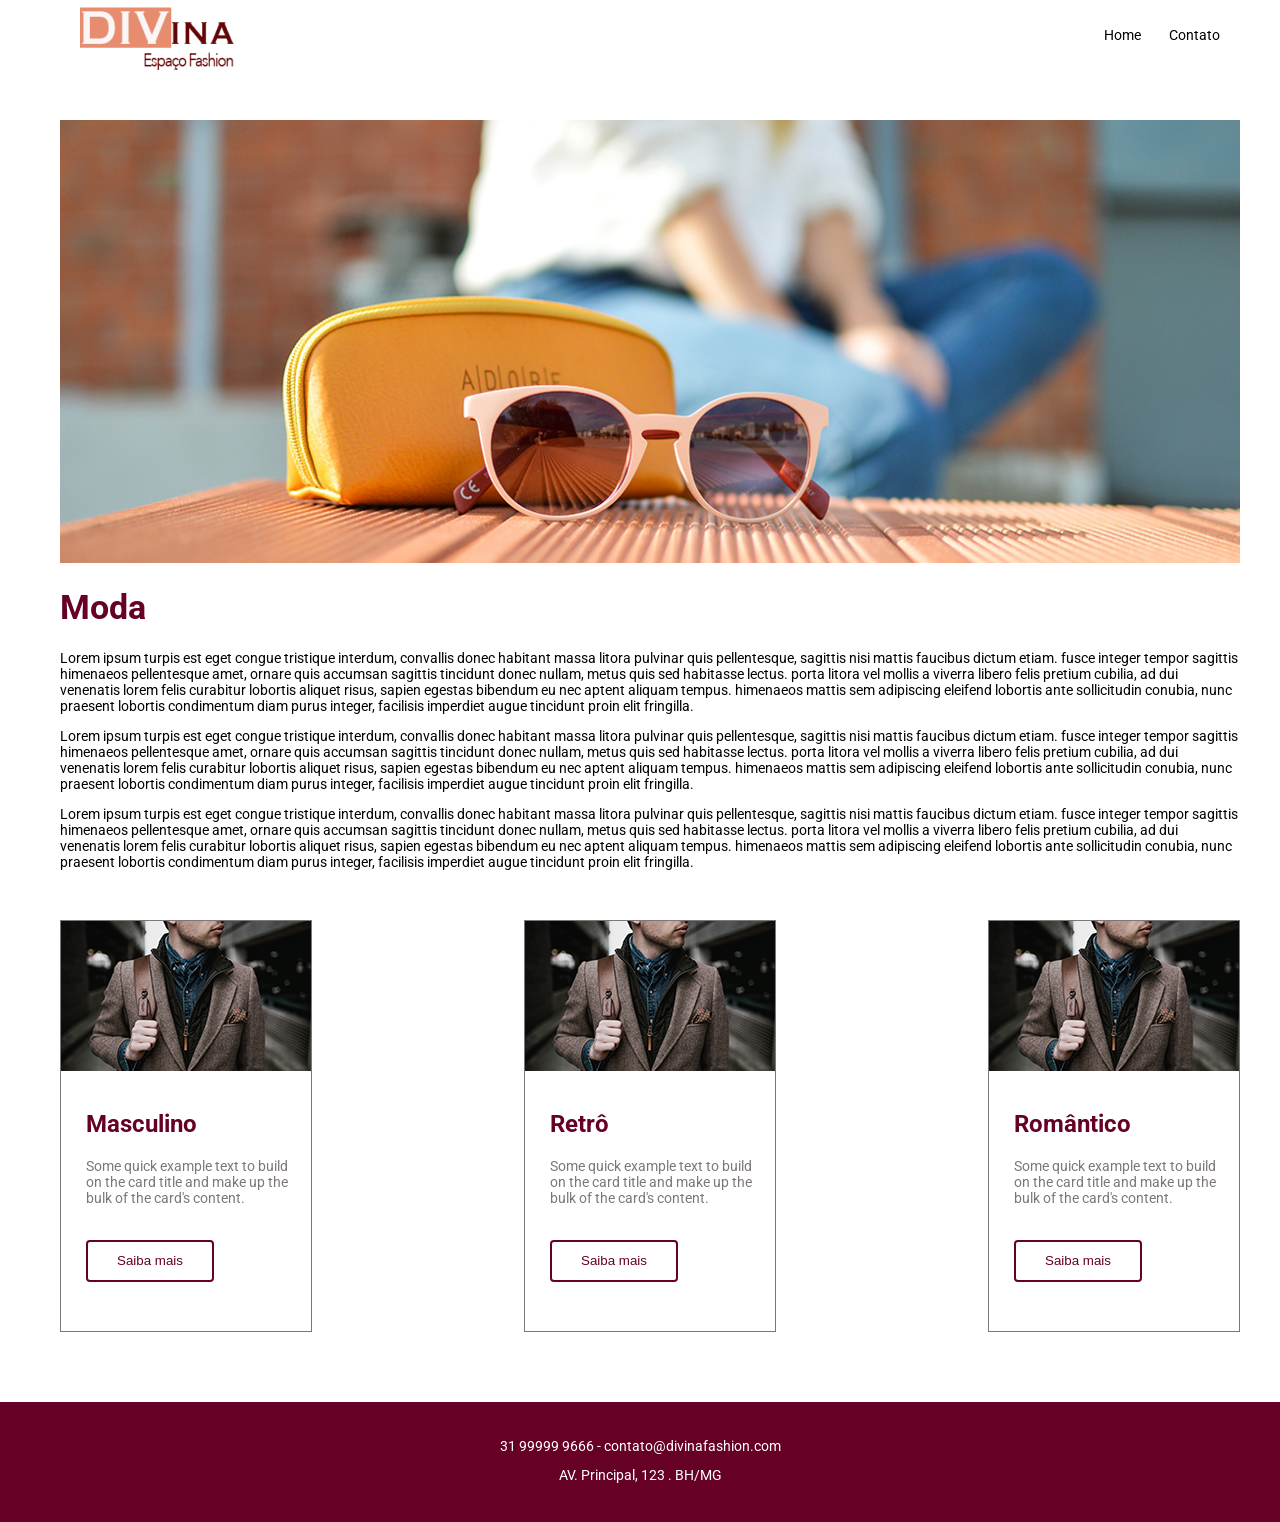
<file: index.html>
<!DOCTYPE html>
<html lang="pt-BR">
<head>
    <meta charset="UTF-8">
    <meta http-equiv="X-UA-Compatible" content="IE=edge">
    <meta name="viewport" content="width=device-width, initial-scale=1.0">
    <title>Divina</title>
    <link rel="stylesheet" href="css/style.css">
    <link rel="preconnect" href="https://fonts.googleapis.com">
    <link rel="preconnect" href="https://fonts.gstatic.com" crossorigin>
    <link href="https://fonts.googleapis.com/css2?family=Roboto&display=swap" rel="stylesheet">

</head>

<body>


    <header class="header container">
        <img src="imagens/logo 1.png" alt="Divina Logo">
        <nav class="listas">
            <ul>
                <li><a href="#">Home</a></li>
                <li><a href="contato.html">Contato</a></li>
            </ul>
        </nav>
    </header>

        <main class="conteudo-p container">
            <img src="imagens/banner-home 1.png" alt="Banner Divina">
            <h1>Moda</h1>
            <p>Lorem ipsum turpis est eget congue tristique interdum, convallis donec habitant massa litora pulvinar quis
                pellentesque, sagittis nisi mattis faucibus dictum etiam. fusce integer tempor sagittis himenaeos pellentesque
                amet, ornare quis accumsan sagittis tincidunt donec nullam, metus quis sed habitasse lectus. porta litora vel
                mollis a viverra libero felis pretium cubilia, ad dui venenatis lorem felis curabitur lobortis aliquet risus,
                sapien egestas bibendum eu nec aptent aliquam tempus. himenaeos mattis sem adipiscing eleifend lobortis ante
                sollicitudin conubia, nunc praesent lobortis condimentum diam purus integer, facilisis imperdiet augue tincidunt
                proin elit fringilla.</p>

                <p>Lorem ipsum turpis est eget congue tristique interdum, convallis donec habitant massa litora pulvinar quis
                pellentesque, sagittis nisi mattis faucibus dictum etiam. fusce integer tempor sagittis himenaeos pellentesque
                amet, ornare quis accumsan sagittis tincidunt donec nullam, metus quis sed habitasse lectus. porta litora vel
                mollis a viverra libero felis pretium cubilia, ad dui venenatis lorem felis curabitur lobortis aliquet risus,
                sapien egestas bibendum eu nec aptent aliquam tempus. himenaeos mattis sem adipiscing eleifend lobortis ante
                sollicitudin conubia, nunc praesent lobortis condimentum diam purus integer, facilisis imperdiet augue tincidunt
                proin elit fringilla.</p>

                <p>Lorem ipsum turpis est eget congue tristique interdum, convallis donec habitant massa litora pulvinar quis
                pellentesque, sagittis nisi mattis faucibus dictum etiam. fusce integer tempor sagittis himenaeos pellentesque
                amet, ornare quis accumsan sagittis tincidunt donec nullam, metus quis sed habitasse lectus. porta litora vel
                mollis a viverra libero felis pretium cubilia, ad dui venenatis lorem felis curabitur lobortis aliquet risus,
                sapien egestas bibendum eu nec aptent aliquam tempus. himenaeos mattis sem adipiscing eleifend lobortis ante
                sollicitudin conubia, nunc praesent lobortis condimentum diam purus integer, facilisis imperdiet augue tincidunt
                proin elit fringilla.</p>
        </main>

        <article class="cartoes container">

            <div class="cartao">
                <img src="imagens/masc 1.png" alt="cartão Homem">
                <div class="texto-cartao">
                    <h2>Masculino</h2>
                    <p>Some quick example text to build on the card title and make up the bulk of the card's content.</p>
                    <button>Saiba mais</button>
                </div>
                
            </div>
            <div class="cartao">
                <img src="imagens/masc 1.png" alt="cartão Homem">
                <div class="texto-cartao">
                    <h2>Retrô</h2>
                    <p>Some quick example text to build on the card title and make up the bulk of the card's content.</p>
                    <button>Saiba mais</button>
                </div>
                
            </div>
            <div class="cartao">
                <img src="imagens/masc 1.png" alt="cartão Homem">
                <div class="texto-cartao">
                    <h2>Romântico</h2>
                    <p>Some quick example text to build on the card title and make up the bulk of the card's content.</p>
                    <button>Saiba mais</button>
                </div>
                
            </div>
        </article>

        <footer class="ed-footer">
            <div class="conteudo-footer">
                <p>31 99999 9666 - contato@divinafashion.com</p>
                <p>AV. Principal, 123 . BH/MG</p>
            </div>
        </footer>
</body>
</html>
</file>
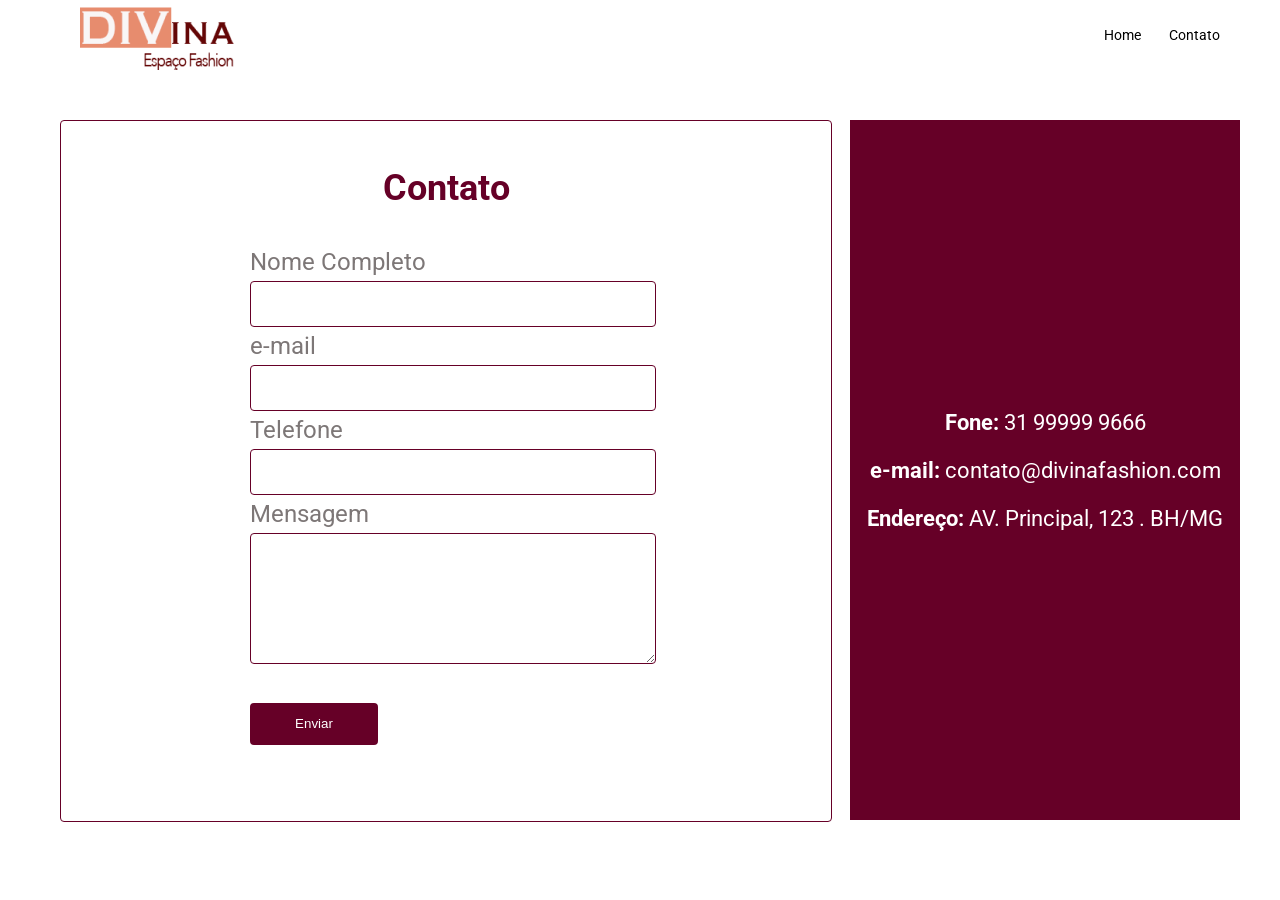
<file: contato.html>
<!DOCTYPE html>
<html lang="pt-BR">
<head>
    <meta charset="UTF-8">
    <meta http-equiv="X-UA-Compatible" content="IE=edge">
    <meta name="viewport" content="width=device-width, initial-scale=1.0">
    <title>Divina</title>
    <link rel="stylesheet" href="css/style.css">
    <link rel="preconnect" href="https://fonts.googleapis.com">
    <link rel="preconnect" href="https://fonts.gstatic.com" crossorigin>
    <link href="https://fonts.googleapis.com/css2?family=Roboto&display=swap" rel="stylesheet">

</head>
<body>
    <header class="header container">
        <img src="imagens/logo 1.png" alt="Divina logo">
        <nav class="listas">
          <ul>
            <li><a href="index.html">Home</a></li>
            <li><a href="contato.html">Contato</a></li>
          </ul>
        </nav>
      </header>

      <section class="input container">
        <div class="form-container">
         <h1>Contato</h1>
          <div class="form1-container">
           <form class="form">
                    <label for="name" id="name" name="nome">Nome Completo</label>
                    <input type="text">
                    <label for="email" id="email" name="email">e-mail</label>
                    <input type="email">
                    <label for="Telefone" id="numero" name="numero">Telefone</label>
                    <input type="tel" id="numero">
                    <label for="mensagem">Mensagem</label>
                    <textarea name="mensagem"></textarea>
                    <button>Enviar</button>
            </form>
          </div>
        </div>
        <div class="container-ed">
            <div class="container-ed2">
              <p><b>Fone: </b>31 99999 9666</p>
              <p><b>e-mail: </b>contato@divinafashion.com</p>
              <p><b>Endereço: </b>AV. Principal, 123 . BH/MG</p>
            </div>
        </div>
      </section>
      <footer class="ed-footer-contato">
        <div class="footer-conteudo">
          <p>31 99999 9666 - contato@divinafashion.com</p>
          <p>AV. Principal, 123 . BH/MG</p>
        </div>
      </footer>
      


</body>
</html>
</file>
<file: css/style.css>
/* CSS da home */
@import url(home.css);

/* CSS do contato */
@import url(contato.css);
</file>
